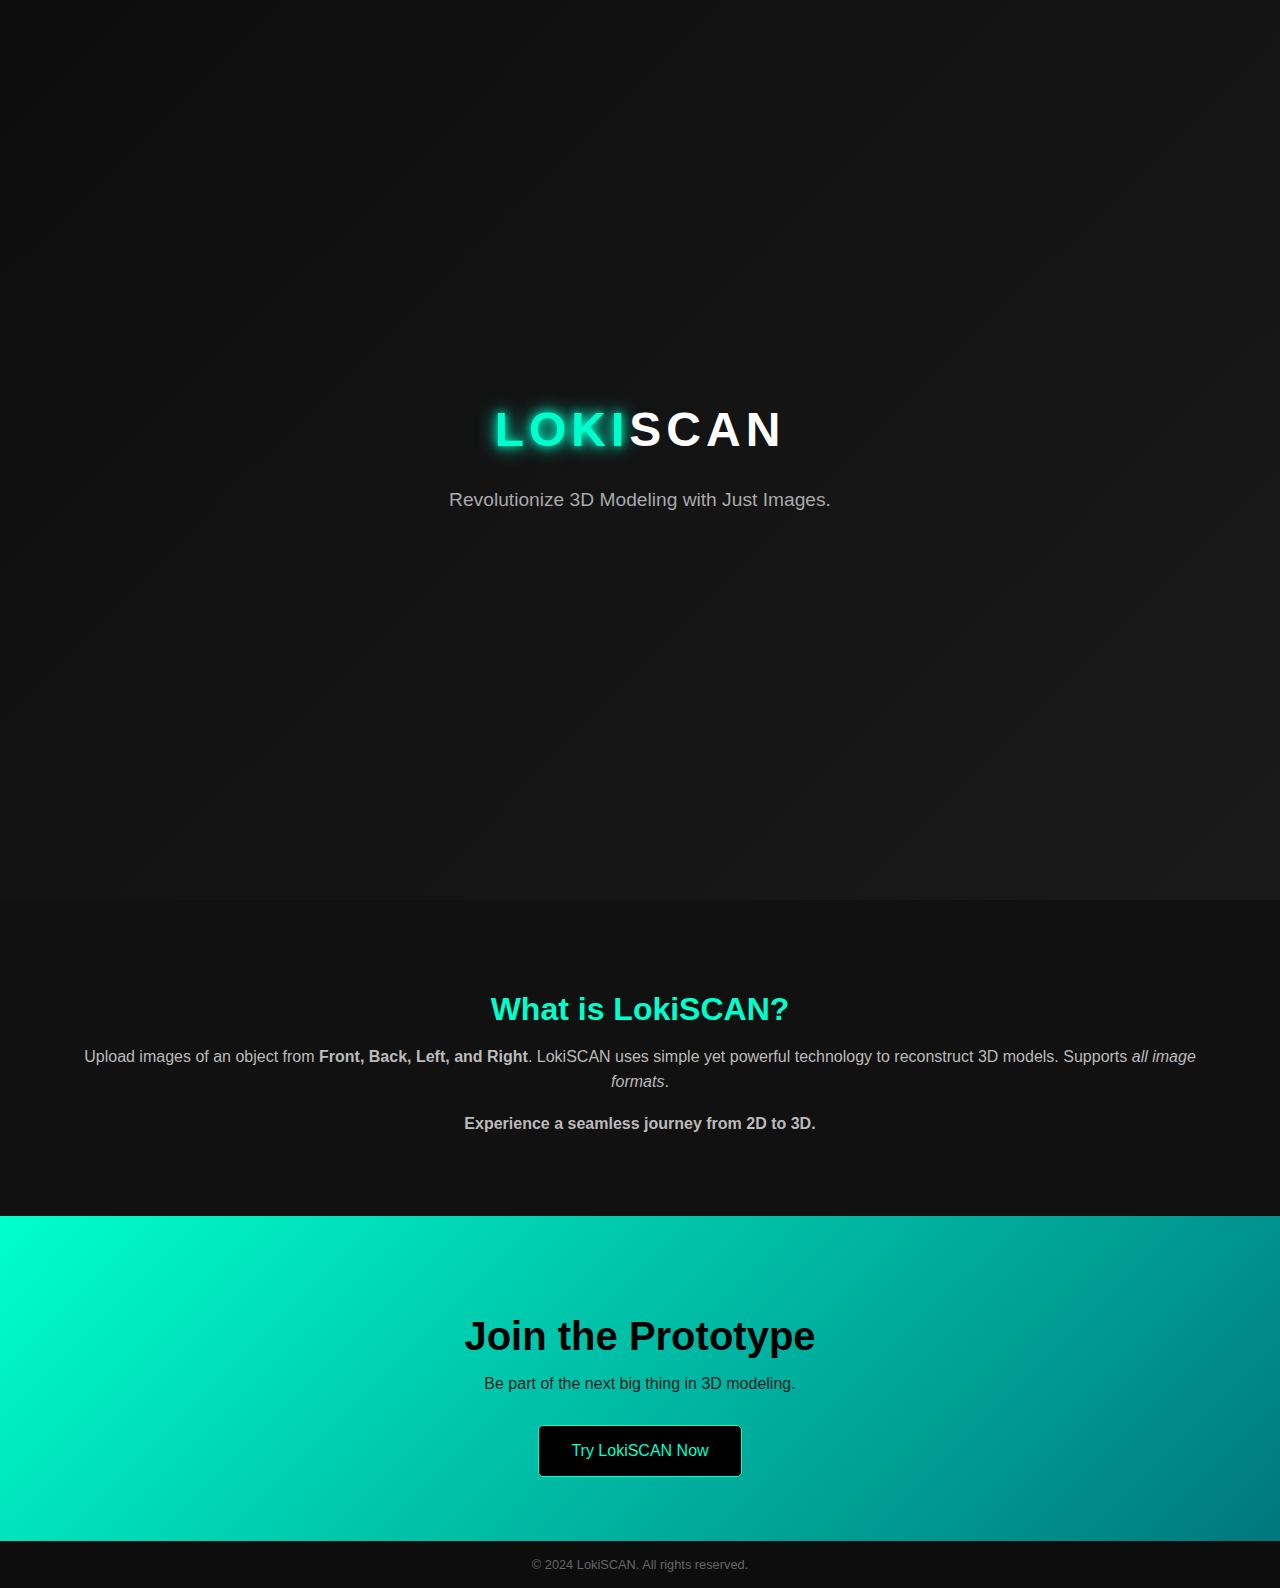
<file: index.html>
<!DOCTYPE html>
<html lang="en">
<head>
    <meta charset="UTF-8">
    <meta name="viewport" content="width=device-width, initial-scale=1.0">
    <title>LokiSCAN - 3D Geo Reconstruction</title>
    <link rel="stylesheet" href="styles.css">
</head>
<body>
    <header class="hero">
        <div class="container">
            <h1 class="logo">
                <span class="highlight">Loki</span>SCAN
            </h1>
            <p class="tagline">Revolutionize 3D Modeling with Just Images.</p>
        </div>
    </header>

    <section class="features">
        <div class="container">
            <h2>What is LokiSCAN?</h2>
            <p>Upload images of an object from <strong>Front, Back, Left, and Right</strong>. LokiSCAN uses simple yet powerful technology to reconstruct 3D models. Supports <em>all image formats</em>.</p>
            <p><strong>Experience a seamless journey from 2D to 3D.</strong></p>
        </div>
    </section>

    <section class="cta">
        <div class="container">
            <h2>Join the Prototype</h2>
            <p>Be part of the next big thing in 3D modeling.</p>
            <a href="./lokiscan/index.html" class="cta-button">Try LokiSCAN Now</a>
        </div>
    </section>

    <footer>
        <div class="container">
            <p>&copy; 2024 LokiSCAN. All rights reserved.</p>
        </div>
    </footer>
</body>
</html>
</file>
<file: styles.css>
/* General Styles */
body {
    margin: 0;
    font-family: 'Arial', sans-serif;
    background: #000;
    color: #fff;
    overflow-x: hidden;
}

.container {
    width: 90%;
    max-width: 1200px;
    margin: 0 auto;
    text-align: center;
}

/* Header Section */
.hero {
    height: 100vh;
    display: flex;
    flex-direction: column;
    justify-content: center;
    align-items: center;
    background: linear-gradient(135deg, #0d0d0d, #1a1a1a);
    animation: fadeIn 2s;
}

.logo {
    font-size: 3rem;
    font-weight: bold;
    text-transform: uppercase;
    letter-spacing: 5px;
    color: #fff;
    animation: glow 2s infinite alternate;
}

.logo .highlight {
    color: #00ffcc;
    text-shadow: 0 0 10px #00ffcc, 0 0 20px #00ffcc;
}

.tagline {
    margin-top: 1rem;
    font-size: 1.2rem;
    color: #aaa;
}

/* Features Section */
.features {
    padding: 4rem 0;
    background: #111;
    animation: slideIn 1.5s ease-out;
}

.features h2 {
    font-size: 2rem;
    color: #00ffcc;
    margin-bottom: 1rem;
}

.features p {
    line-height: 1.6;
    color: #bbb;
}

/* Call to Action Section */
.cta {
    padding: 4rem 0;
    background: linear-gradient(135deg, #00ffcc, #00777d);
    animation: pulse 2s infinite alternate;
}

.cta h2 {
    font-size: 2.5rem;
    margin-bottom: 1rem;
    color: #000;
}

.cta p {
    font-size: 1rem;
    margin-bottom: 2rem;
    color: #222;
}

.cta-button {
    display: inline-block;
    padding: 1rem 2rem;
    font-size: 1rem;
    background: #000;
    color: #00ffcc;
    text-decoration: none;
    border-radius: 5px;
    border: 1px solid #00ffcc;
    transition: transform 0.3s, background 0.3s;
}

.cta-button:hover {
    transform: scale(1.1);
    background: #00ffcc;
    color: #000;
}

/* Footer Section */
footer {
    background: #0d0d0d;
    padding: 1rem 0;
}

footer p {
    margin: 0;
    font-size: 0.8rem;
    color: #666;
}

/* Animations */
@keyframes fadeIn {
    from {
        opacity: 0;
        transform: translateY(-20px);
    }
    to {
        opacity: 1;
        transform: translateY(0);
    }
}

@keyframes glow {
    from {
        text-shadow: 0 0 10px #00ffcc, 0 0 20px #00ffcc, 0 0 30px #00ffcc;
    }
    to {
        text-shadow: 0 0 20px #00ffcc, 0 0 40px #00ffcc, 0 0 60px #00ffcc;
    }
}

@keyframes slideIn {
    from {
        opacity: 0;
        transform: translateX(-100%);
    }
    to {
        opacity: 1;
        transform: translateX(0);
    }
}

@keyframes pulse {
    from {
        background: #00777d;
    }
    to {
        background: #00ffcc;
    }
}
</file>
